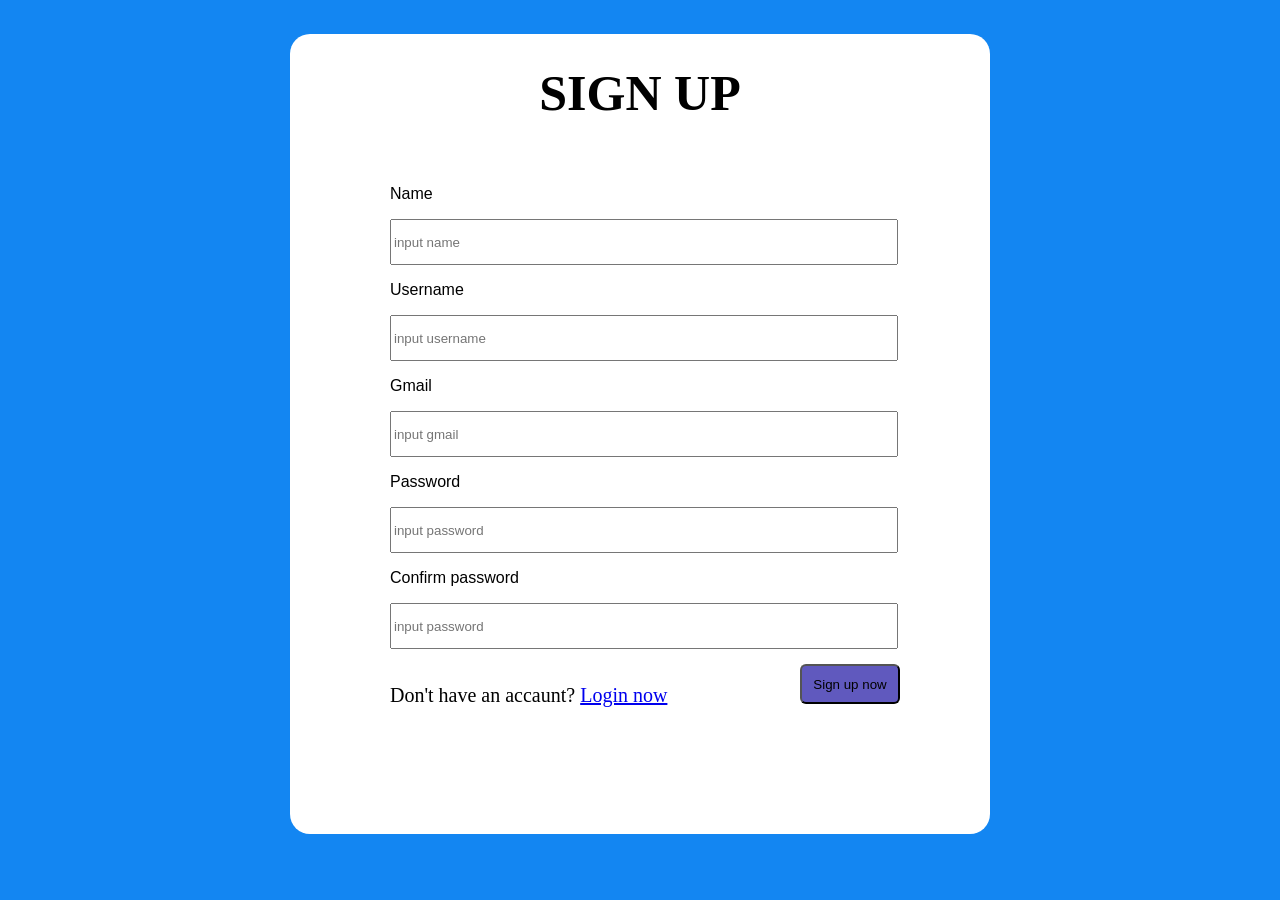
<file: index.html>
<!DOCTYPE html>
<html lang="en">
<head>
    <meta charset="UTF-8">
    <meta name="viewport" content="width=device-width, initial-scale=1.0">
    <link rel="stylesheet" href="css/signup.css">
    <title>Learn HTML</title>
</head>
<body class="conteiner">
    <div class="signup">
        <h1>SIGN UP</h1>
        <div class="card">
            <h3>Name</h3>
            <input type="text" placeholder="input name">
        </div>
        <div class="card">
            <h3>Username</h3>
            <input type="text" placeholder="input username">
        </div>
        <div class="card">
            <h3>Gmail</h3>
            <input type="email" placeholder="input gmail">
        </div>
        <div class="card">
            <h3>Password</h3>
            <input type="password" placeholder="input password">
        </div>
        <div class="card">
            <h3>Confirm password</h3>
            <input type="password" placeholder="input password">
        </div>
        <div class="card">
            <button type="submit">Sign up now</button>
        </div>
        <p>Don't have an accaunt? <a href="login.html">Login now</a></p>
    </div>
</body>
</html>
</file>
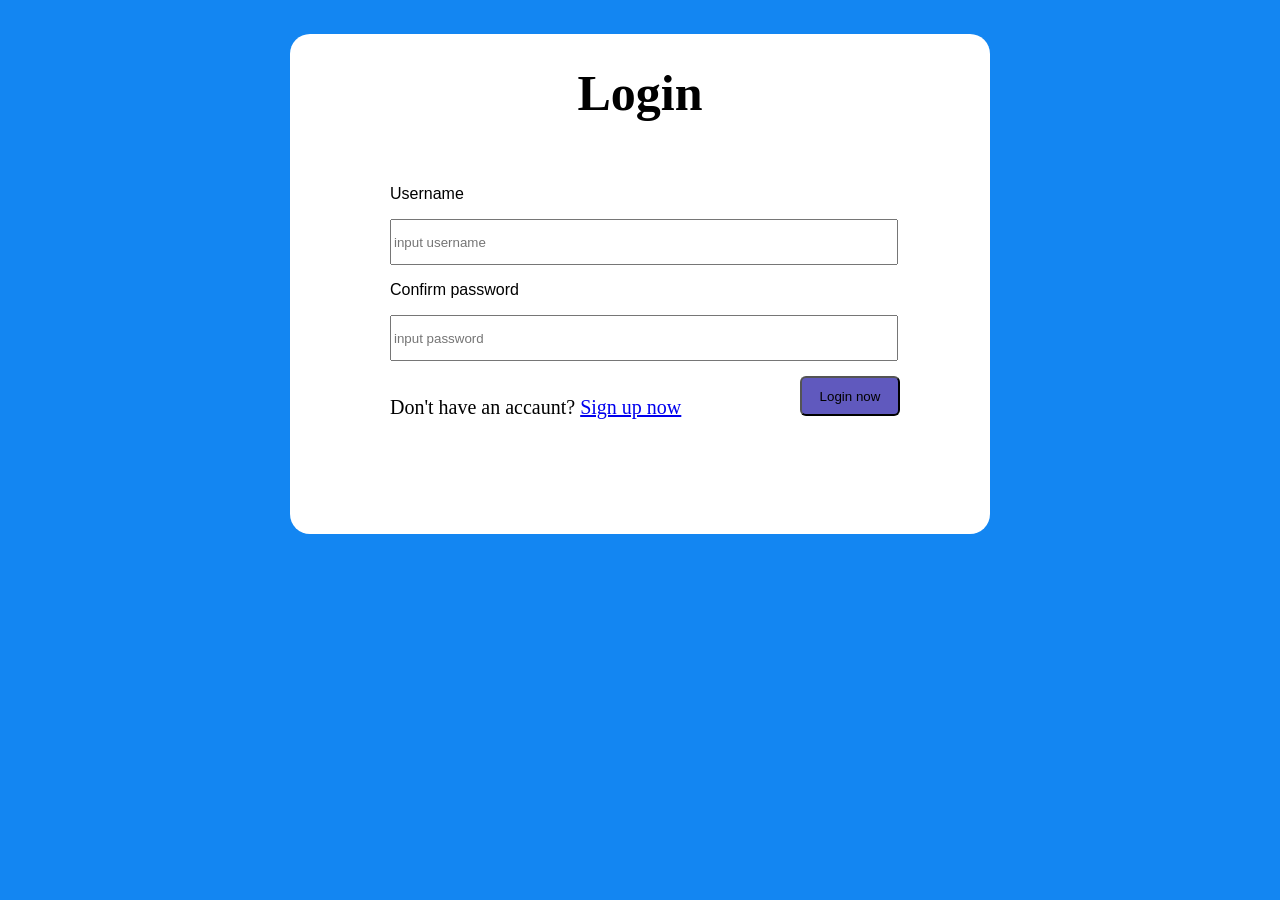
<file: login.html>
<!DOCTYPE html>
<html lang="en">
<head>
    <meta charset="UTF-8">
    <meta name="viewport" content="width=device-width, initial-scale=1.0">
    <title>Document</title>
</head>
<body>
    <!DOCTYPE html>
<html lang="en">
<head>
    <meta charset="UTF-8">
    <meta name="viewport" content="width=device-width, initial-scale=1.0">
    <link rel="stylesheet" href="css/login.css">
    <title>Learn HTML</title>
</head>
<body class="conteiner">
    <div class="signup">
        <h1>Login</h1>
        <div class="card">
            <h3>Username</h3>
            <input type="text" placeholder="input username">
        </div>
        <div class="card">
            <h3>Confirm password</h3>
            <input type="password" placeholder="input password">
        </div>
        <div class="card">
            <button type="submit">Login now</button>
        </div>
        <p>Don't have an accaunt? <a href="signup.html">Sign up now</a></p>
    </div>
</body>
</html>
</body>
</html>
</file>
<file: css/signup.css>
body{
    background-color: rgb(19, 134, 242);
    
}
.conteiner{
    max-width: 1200px;
    margin: auto;
    padding: 0 auto;
}
.signup{
    background-color: #fff;
    width: 700px;
    height: 800px;
    margin-top: 10px;
    margin-left: 250px;
    border-radius: 20px;
}
.signup h1{
    display: flex;
    font-size: 50px;
    justify-content: center;
    padding: 30px;
}

.signup p{
    margin-left: 100px;
    margin-top: -20px;
    font-size: 20px;
}

.card{
    margin-left: 100px;
}

.card h3{
    font-size: 20px;
    font: 1em sans-serif;
}

.card input{
    width: 500px;
    height: 40px;
}

.card button{
    margin-top: 15px;
    margin-left: 410px;
    width: 100px;
    height: 40px;
    background-color: rgb(76, 68, 182,0.888);
    border-radius: 6px;
    
}

.card button:hover{
    opacity: 0.8;
}
</file>
<file: css/login.css>
body{
    background-color: rgb(19, 134, 242);
    
}
.conteiner{
    max-width: 1200px;
    margin: auto;
    padding: 0 auto;
}

.signup{
    background-color: #fff;
    width: 700px;
    height: 500px;
    margin-top: 10px;
    margin-left: 250px;
    border-radius: 20px;
}
.signup h1{
    display: flex;
    font-size: 50px;
    justify-content: center;
    padding: 30px;
}

.signup p{
    margin-left: 100px;
    margin-top: -20px;
    font-size: 20px;
}

.card{
    margin-left: 100px;
}

.card h3{
    font-size: 20px;
    font: 1em sans-serif;
}

.card input{
    width: 500px;
    height: 40px;
}

.card button{
    margin-top: 15px;
    margin-left: 410px;
    width: 100px;
    height: 40px;
    background-color: rgb(76, 68, 182,0.888);
    border-radius: 6px;
    
}

.card button:hover{
    opacity: 0.8;
}
</file>
